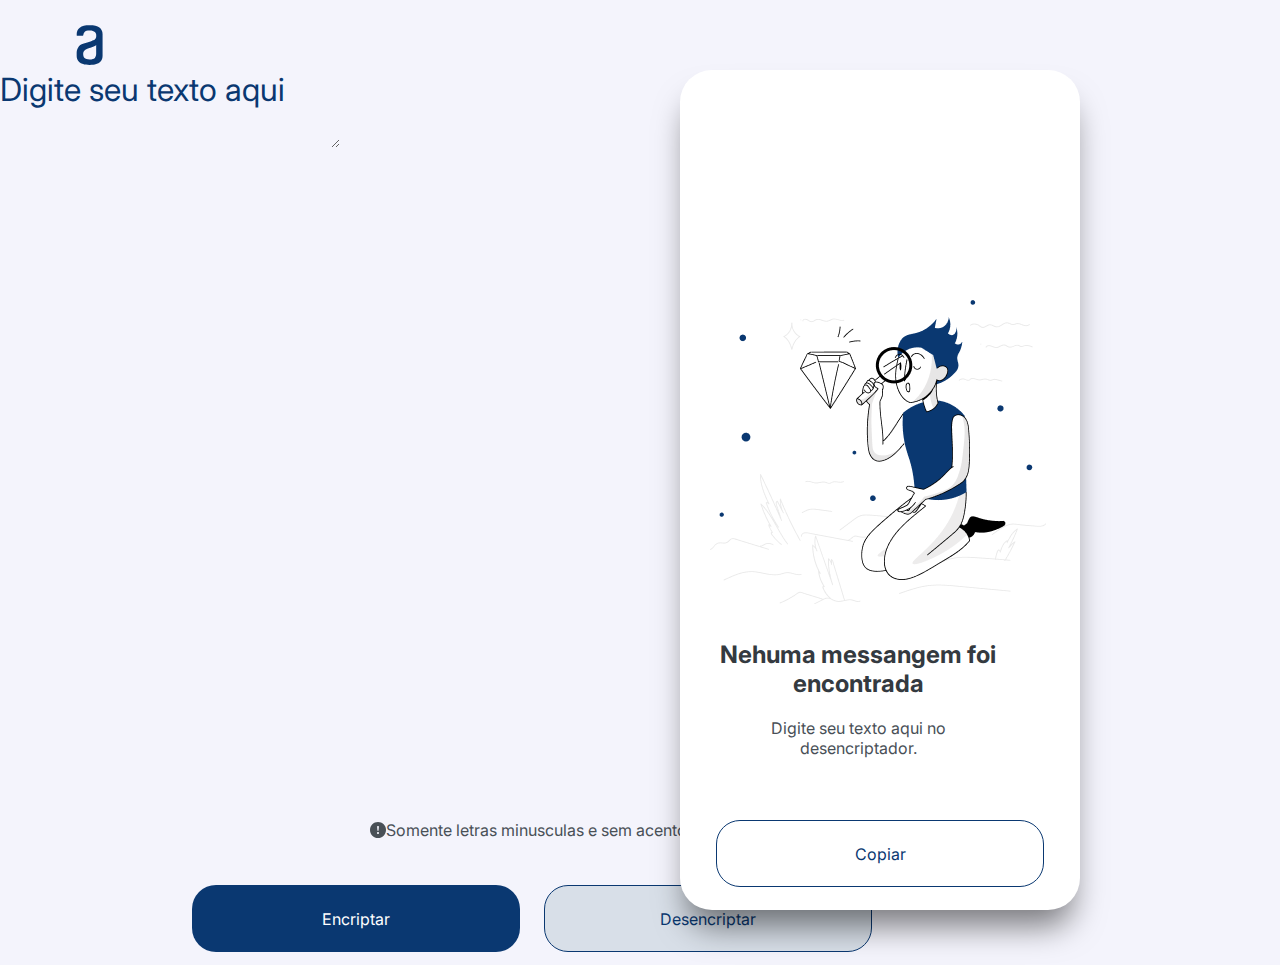
<file: index.html>
<!DOCTYPE html>
<html lang="pt-br">
<head>
    <meta charset="UTF-8">
    <meta http-equiv="X-UA-Compatible" content="IE=edge">
    <meta name="viewport" content="width=device-width, initial-scale=1.0">
    <meta http-equiv="Permissions-Policy" content="interest-cohort=()">
    <link rel="stylesheet" href="style.css">
    <link rel="preconnect" href="https://fonts.gstatic.com" crossorigin>
    <link href="https://fonts.googleapis.com/css2?family=Inter:wght@100..900&family=Krona+One&family=Roboto:wght@100;300;500;700&display=swap" rel="stylesheet">
    <title>Encriptador challenge</title>
</head>
<body>
    <header>
        <img class="logo" src="Logo.svg" alt="logo">
    </header>
    <main>
        <section class="secao1">
            <div class="mensagem-texto">
                <textarea placeholder="Digite seu texto aqui" class="mensTexto"></textarea>
            </div>
            <div class="alerta">
                <img src="alerta.svg" alt="alerta">
                <p>Somente letras minusculas e sem acento.</p>
            </div>
            <div class="botoes">
                <input type="button" class="btn-encriptar" value="Encriptar">
                <input type="button" class="btn-desencriptar" value="Desencriptar">
            </div>
        </section>
        <section class="secao2">
            <div class="boneco">
                <img src="assets/boneco.png" alt="boneco">
            </div>
            <div class="paragrafo">
                <h3>Nehuma messangem foi<br> encontrada</h3>
                <p>Digite seu texto aqui no <br> desencriptador.</p>
            </div>
            <div class="botao-copiar">
                <input type="button" class="btn-copiar" value="Copiar">
            </div>
            <div class="retorna-resultado">
                <p class="texto-resultado"></p>
            </div>

        </section>
    </main>
    <script src="script.js"></script>
</body>
</html>
</file>
<file: style.css>
*{
    margin: 0;
    padding: 0;
    font-family: 'Inter', sans-serif;
}

body{
    background-color: #f4f4fc;
}

header{
    width: 100%;
    height: 70px;
}

.logo{
    width: 100px;
    height: 50px;
    padding-top: 20px;
    padding-left: 40px;
}

main{
    position: absolute;
    width: 100%;
    height: 90%;
    display: flex;
    justify-content: space-between;
}

.mensagemTexto{
    position: absolute;
    left: 200px;
    top: 100px;
    padding-left: 100px;
    width: 1080px;
    height: 600px;
}

.mensTexto{
    width: 80%;
    height: 100%;
    border: none;
    background-color: #f4f4fc;
    cursor: pointer;
    color: #0A3871;
    font-size: 32px;
    font-weight: 400;
    font-family: 'Inter', sans-serif;
}

.mensTexto::placeholder {color: #0A3871;}
.text-area:focus { 
 outline: none;
}

.alerta{
    position: absolute;
    top: 750px;
    left: 370px;
    display: flex;
    color: #495057;
}

.botoes{
    position: absolute;
    top: 800px;
    height: 80px;
    padding-left: 15%;
    padding-top: 15px;
}

.btn-encriptar{
    width: 328px;
    height: 67px;
    border-radius: 24px;
    background-color: #0A3871;
    color: white;
    font-size: 16px;
    font-weight: 400;
    font-family: 'Inter', sans-serif;
    border: none;
    margin-right: 20px;
    cursor: pointer;
}

.btn-desencriptar{
    width: 328px;
    height: 67px;
    border-radius: 24px;
    background-color: #D8DFE8;
    color: #0A3871;
    font-size: 16px;
    font-weight: 400;
    font-family: 'Inter', sans-serif;
    border: 1px solid #0A3871;
    cursor: pointer;
}

.secao2{
    display: block;
    position: relative;
    width: 400px;
    height: 840px;
    right: 200px;
    padding-right: 20px;
    background-color: #ffffff;
    box-sizing: border-box;
    border-radius: 32px;
    box-shadow: 0px 24px 32px -8px rgba(0, 0, 0, 0.50);
   
}

.boneco{
    position: absolute;
    left: 30px;
    top: 180px;
    box-sizing: border-box;
    padding-top: 50px;
}

.paragrafo{
    position: absolute;
    box-sizing: border-box;
    top: 570px;
    left: 40px;
 }

 .paragrafo h3{
    font-size: 24px;
    font-weight: 700;
    font-family: 'Inter', sans-serif;
    text-align: center;
    color: #343A40;
}

.paragrafo p{
    font-family: 'Inter', sans-serif;
    font-weight: 400;
    font-size: 16px;
    text-align: center;
    color: #495057;
    padding-top: 20px;
}

.retorna-resultado{
    position: absolute;
    bottom: 330px;
    width: 320px;
    height: 450px;
    padding: 0;
    box-sizing: border-box;
    margin-left: 25px;
}

.retorna-resultado p{
    color: #495057;
    font-size: 25px;
}

.botao-copiar{
    display: flex;
    position: absolute;
    bottom: 400px;
    top: 700px;
    background-color: aqua;
    padding-left: 40px;
}

.btn-copiar{
    width: 328px;
    height: 67px;
    border-radius: 24px;
    background-color: #ffffff;
    color: #0A3871;
    font-size: 16px;
    font-weight: 400;
    font-family: 'Inter', sans-serif;
    border: 1px solid #0A3871;
    cursor: pointer;
    position: relative;
    top: 50px;
    right: 4px;
}

.ocultar{
    display: none;
}
</file>
